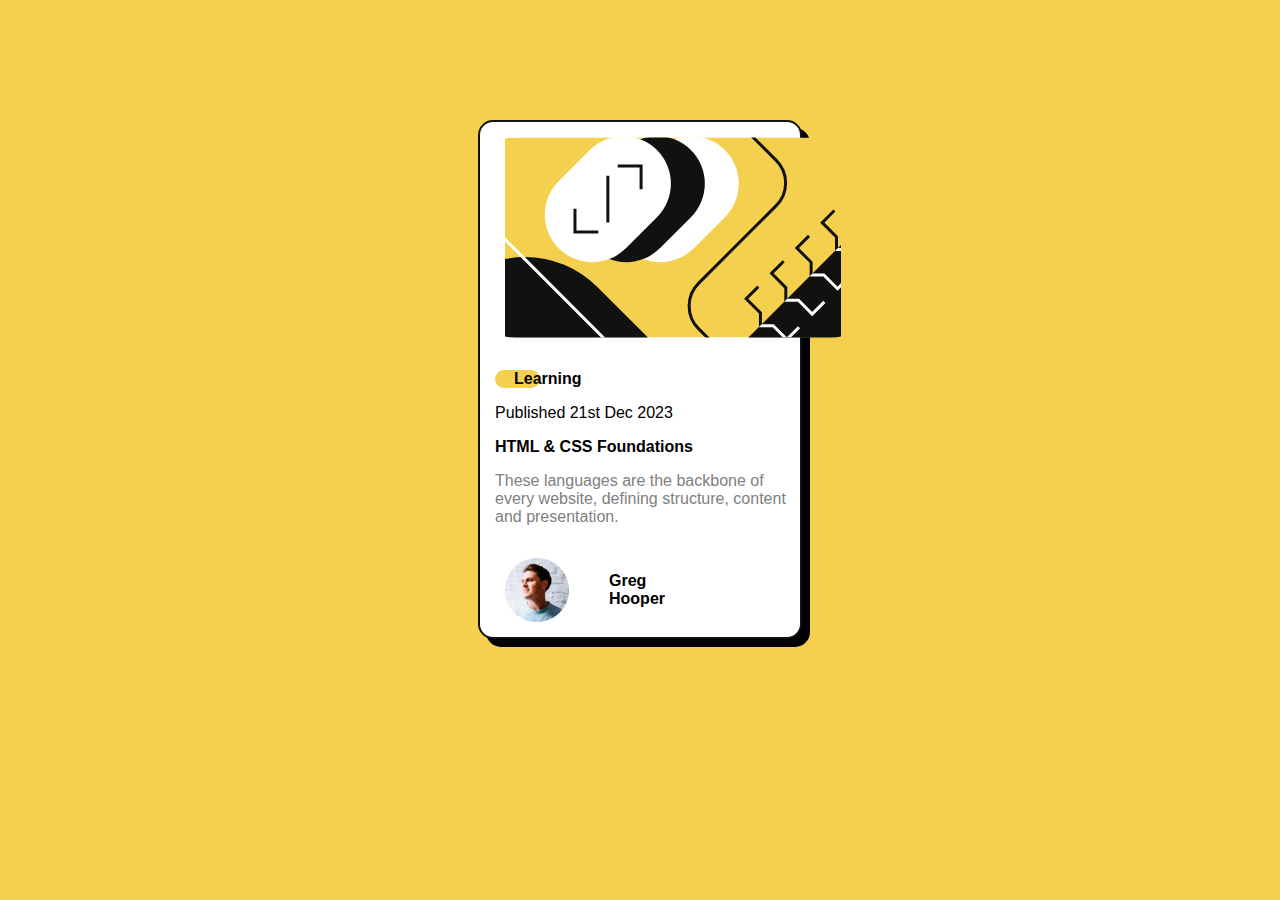
<file: index.html>
<!DOCTYPE html>
<!doctype html>
<html lang="en">
<head>
    <meta charset="UTF-8">
    <meta name="viewport" content="width=device-width, initial-scale=1.0">
    <title>Frontend Mentor | Blog preview card</title>
    <link type="text/css" rel="stylesheet" href="Blogg Post.css">
    <link type="image/png" rel="icon" href="favicon-32x32.png">
</head>
<body>
    <div class="post">
        
        <img src="illustration-article.svg" alt="">
        <h2 class="learn">Learning</h2>
        <p>Published 21st Dec 2023</p>
        <h1>HTML & CSS Foundations</h1>
        <p class="pp">These languages are the backbone of every website, defining structure, content and presentation.</p>
      <div class="container-profile">
            <img
              src="image-avatar.webp"
              alt="image-avatar"
              class="image-avatar"/>
            <p class="name">Greg Hooper</p>
          </div>
    </div>
</body>
</html>
</file>
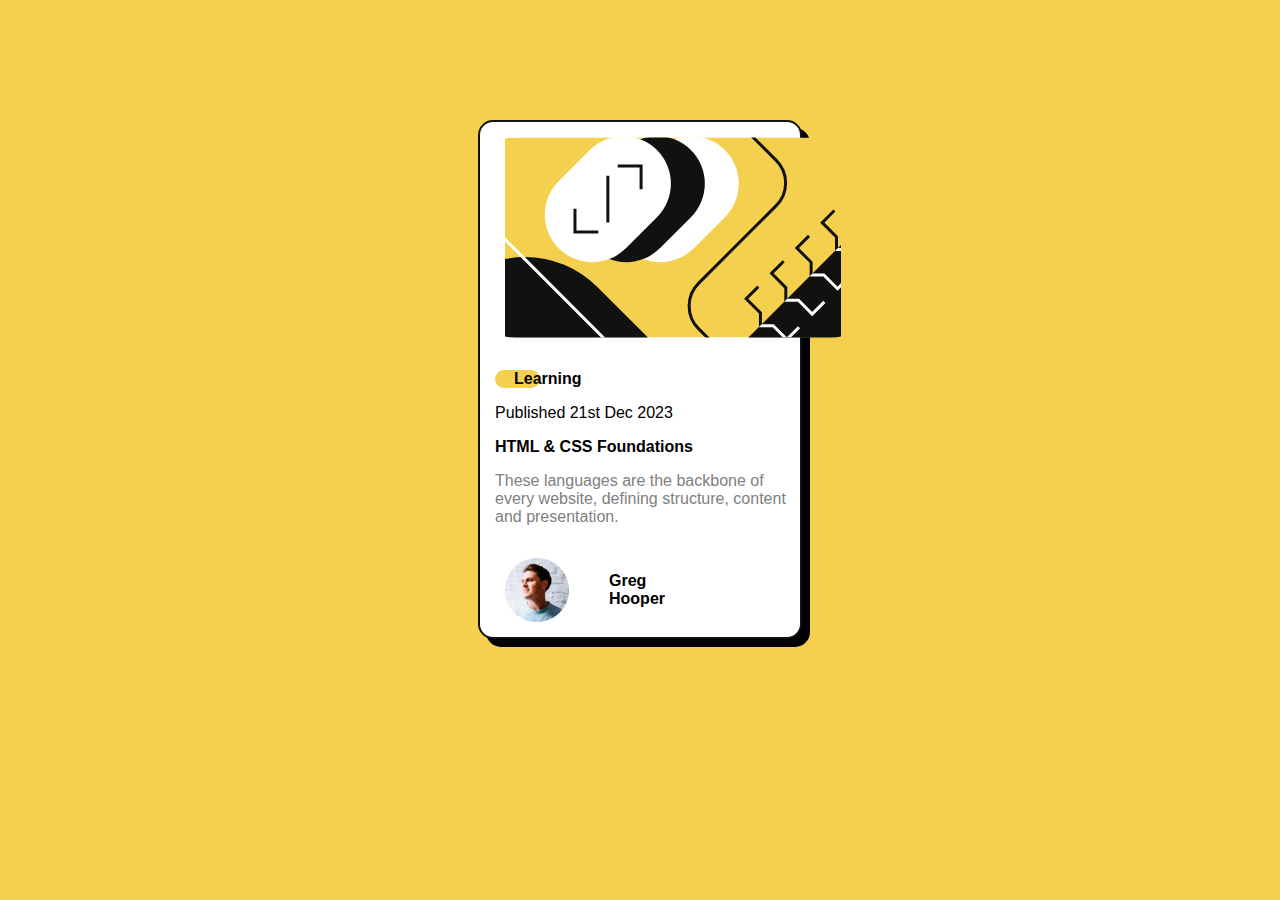
<file: Blogg Post.html>
<!DOCTYPE html>
<!doctype html>
<html lang="en">
<head>
    <meta charset="UTF-8">
    <meta name="viewport" content="width=device-width, initial-scale=1.0">
    <title>Frontend Mentor | Blog preview card</title>
    <link type="text/css" rel="stylesheet" href="Blogg Post.css">
    <link type="image/png" rel="icon" href="favicon-32x32.png">
</head>
<body>
    <div class="post">
        
        <img src="illustration-article.svg" alt="">
        <h2 class="learn">Learning</h2>
        <p>Published 21st Dec 2023</p>
        <h1>HTML & CSS Foundations</h1>
        <p class="pp">These languages are the backbone of every website, defining structure, content and presentation.</p>
      <div class="container-profile">
            <img
              src="image-avatar.webp"
              alt="image-avatar"
              class="image-avatar"/>
            <p class="name">Greg Hooper</p>
          </div>
    </div>
</body>
</html>
</file>
<file: Blogg Post.css>
body{
    background-color:  hsl(47, 88%, 63%) ;
    font-family: "Figtree", sans-serif;
}
.post{
    background-color: #ffffff;
    margin-left: 470px;
    margin-top: 120px;
    margin-bottom: 120px;
    margin-right: 470px;
    border-radius: 15px;
    border: 2px solid hsl(0, 0%, 7%);
    box-shadow: 8px 8px 0px 0px #000;
}
img{
   margin-left: 25px;
   margin-right: 25px;
    padding-top: 15px;
    border-radius: 17px;
}
p{
    font-size: 16px;
    margin-left: 15px;
}
.pp{
    font-size: 16px;
    margin-left: 15px;
    color: gray;
}
.pic{
    padding-bottom: 15px;
    margin-left: 15px;
    font-size: 16px;
    font-weight: 800px;
}
.learn{
    background:hsl(47, 88%, 63%)  ;
    border-radius: 10px;
    margin-right: 260px;
    margin-left: 15px;
    font-size: 16px;
    font-weight: 800;
    padding-left: 19px;
}
h1{
    margin-left: 15px;
    font-size: 16px;
    font-weight: 800px;
    
} 
h1:hover{
    color:hsl(47, 88%, 63%) ;
}

.container-profile {
    display: flex;

  
  }
.name {
    font-weight: 600;
    font-size: 16px;
    padding-right: 100px;
    margin-top: 30px;
  }
img{
    padding-bottom: 15px;
}
@media screen and (max-width:600px){.topnav input[type=text]{
    border: 1px solid ;
}
}
</file>
